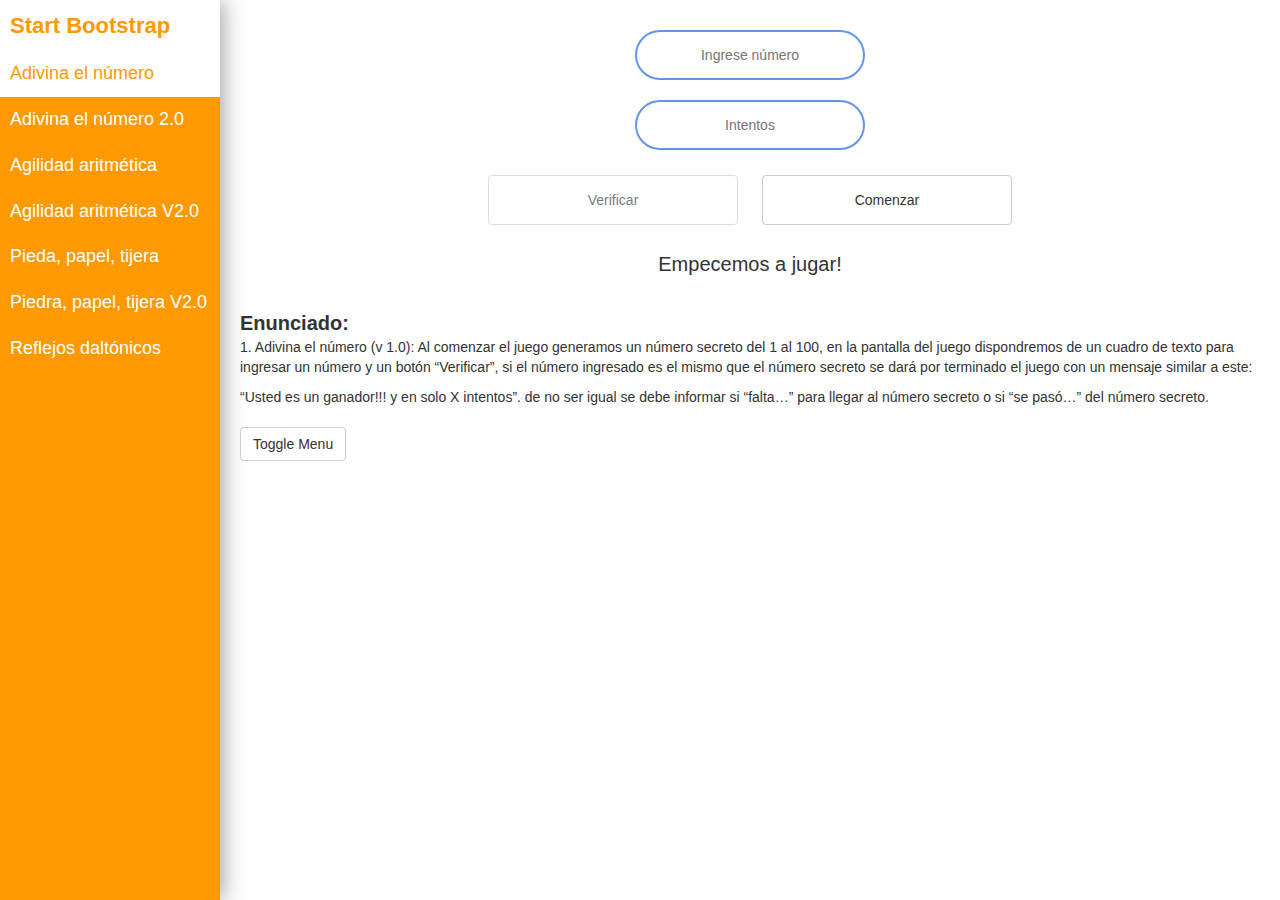
<file: adivinaElNumero.html>
<!DOCTYPE html>
<html lang="en">
    <head>
        <meta charset="utf-8">
        <meta http-equiv="X-UA-Compatible" content="IE=edge">
        <meta name="viewport" content="width=device-width, initial-scale=1">
        <meta name="description" content="">
        <meta name="author" content="">

        <title>Simple Sidebar - Start Bootstrap Template</title>

        <link href="css/bootstrap.min.css" rel="stylesheet">
        <link href="css/simple-sidebar.css" rel="stylesheet">
    </head>

    <body>

        <div id="wrapper">
            <!-- Sidebar -->
            <div id="sidebar-wrapper">
                <span class=items-content>
                    <ul class="sidebar-nav">
                        <li class="sidebar-brand title"> <a href="index.html"> Start Bootstrap </a> </li>

                        <li> <a class="active" href="adivinaElNumero.html"> Adivina el número </a> </li>

                        <li> <a href="adivinaElNumero2.html"> Adivina el número 2.0 </a> </li>

                        <li> <a href="agilidadAritmetica.html"> Agilidad aritmética </a> </li>

                        <li> <a href="agilidadAritmetica2.html"> Agilidad aritmética V2.0 </a> </li>

                        <li> <a href="piedraPapelTijera.html"> Pieda, papel, tijera </a> </li>

                        <li> <a href="piedraPapelTijera2.html"> Piedra, papel, tijera V2.0 </a> </li>

                        <li> <a href="reflejosDaltonicos.html"> Reflejos daltónicos </a></li>
                    </ul>
                </span>
            </div>

            <!-- Page Content -->
            <div id="sidebar-content" class="">
                <div class="game-content">
                    <div class=data-input-wrapper>
                        <form id="FormIngreso">
                            <span class="input-text">
                                <input type="text"  placeholder="Ingrese número" id="numero" class="number">
                            </span>
                            <span class="input-text">
                                <input type="text"  placeholder="Intentos" readonly id="intentos" class="intent">
                            </span>
                        </form>
                    </div>

                    <div class="buttons-wrapper">
                        <span class="button">
                            <button class="MiBotonUTN verify-button btn btn-default" disabled="true">Verificar</button>
                        </span>
                        <span class="button">
                            <button class="MiBotonUTN start-button btn btn-default" >Comenzar</button>
                        </span>
                    </div>

                    <div class="message-content">
                        <span class="user-message"> Empecemos a jugar! </span>                    
                    </div>
                </div>

                <div class="game-test" style="display:none">
                    <span class="text">Value: </span>
                    <span class="value"> </span>
                </div>

                <div class="game-rules">
                    <span class="title">Enunciado:</span>
                    <span class=text-content>
                        <p class="text">
                            1.  Adivina el número (v 1.0):
                            Al comenzar el juego generamos un número secreto del 1 al 100, en la pantalla del juego dispondremos de un cuadro de texto para ingresar un número y un botón “Verificar”, si el número ingresado es el mismo que el número secreto se dará por terminado el juego con un mensaje similar a este: 
                        </p>
                        <p>
                            “Usted es un ganador!!! y en solo X intentos”.
                            de no ser igual se debe informar si 
                            “falta…”  para llegar al número secreto  o si 
                            “se pasó…”  del número secreto.
                        </p>
                    </span>
                </div>

    			<div class="game-actions">
                    <span class="actions-content">
                        <a href="#menu-toggle" class="btn btn-default" id="menu-toggle">Toggle Menu</a>
                    </span>
    			</div>
            </div>
        </div>

        <script src="js/jquery.js"></script>
        <script src="js/bootstrap.min.js"></script>
        <script type="text/javascript" src="js/adivinaElNumero.js"></script>

        <script>
        $("#menu-toggle").click(function(e) {
            e.preventDefault();
            $("#wrapper").toggleClass("toggled");
        });
        </script>

    </body>
</html>
</file>
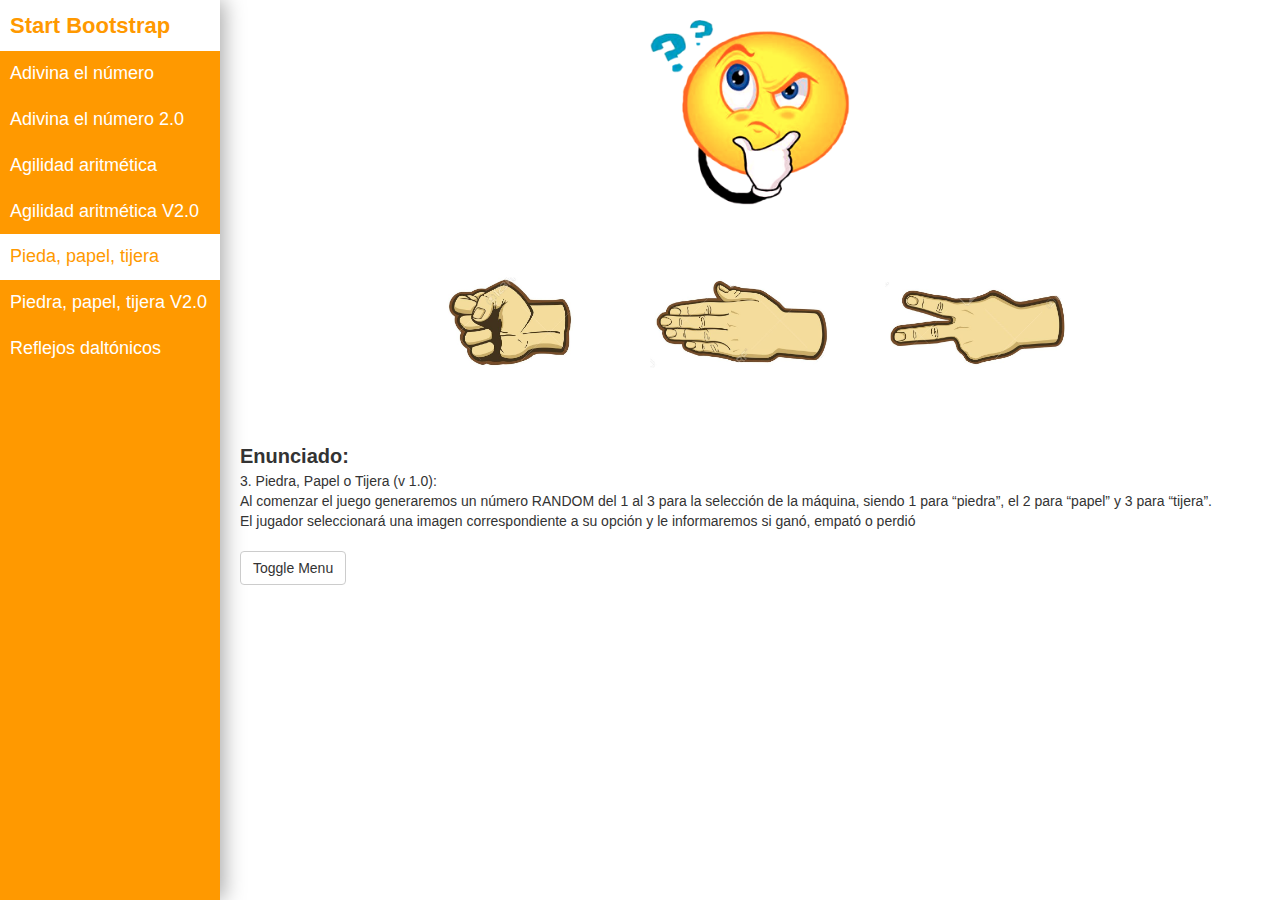
<file: piedraPapelTijera.html>
<!DOCTYPE html>
<html lang="en">
    <head>
        <meta charset="utf-8">
        <meta http-equiv="X-UA-Compatible" content="IE=edge">
        <meta name="viewport" content="width=device-width, initial-scale=1">
        <meta name="description" content="">
        <meta name="author" content="">

        <title>Simple Sidebar - Start Bootstrap Template</title>

        <link href="css/bootstrap.min.css" rel="stylesheet">
        <link href="css/simple-sidebar.css" rel="stylesheet">
    </head>

    <body>

        <div id="wrapper">
            <!-- Sidebar -->
            <div id="sidebar-wrapper">
                <span class=items-content>
                    <ul class="sidebar-nav">
                        <li class="sidebar-brand title"> <a href="index.html"> Start Bootstrap </a> </li>

                        <li> <a href="adivinaElNumero.html"> Adivina el número </a> </li>

                        <li> <a href="adivinaElNumero2.html"> Adivina el número 2.0 </a> </li>

                        <li> <a href="agilidadAritmetica.html"> Agilidad aritmética </a> </li>

                        <li> <a href="agilidadAritmetica2.html"> Agilidad aritmética V2.0 </a> </li>

                        <li> <a class="active" href="piedraPapelTijera.html"> Pieda, papel, tijera </a> </li>

                        <li> <a href="piedraPapelTijera2.html"> Piedra, papel, tijera V2.0 </a> </li>
                        
                        <li> <a href="reflejosDaltonicos.html"> Reflejos daltónicos </a></li>
                    </ul>
                </span>
            </div>

            <!-- Page Content -->

            <div id="sidebar-content" class="">
                <div class="game-content">
                    <div class=data-input-wrapper>
                        <form id="FormIngreso">
                            <span class="machine-content">
                                <span class="image">
                                    <img class="machine-image" src="img/pregunton.png" >
                                </span>
                            </span>

                            <span class="respuesta user-content">
                                 <span class="image">
                                   <img class="user-image" src="img/piedra.png">
                                </span>

                                <span class="image">
                                    <img class="user-image" src="img/papel.png">
                                </span>

                                <span class="image">
                                    <img class="user-image"  src="img/tijera.png">
                                </span>
                            </span>
                        </form>
                    </div>
                </div>

                <div class="game-rules">
                    <span class="title">Enunciado:</span>
                    <span class=text-content>
                        <p class="text">
                            3.  Piedra, Papel o Tijera (v 1.0):
                            </br>Al comenzar el juego generaremos un número RANDOM del 1 al 3 para la selección de la máquina, siendo 1 para “piedra”, el 2 para “papel” y 3 para “tijera”.
                            </br>El jugador seleccionará una imagen correspondiente a su opción  y le informaremos si ganó, empató o perdió
                        </p>
                    </span>
                </div>

                <div class="game-actions">
                    <span class="actions-content">
                        <a href="#menu-toggle" class="btn btn-default" id="menu-toggle">Toggle Menu</a>
                    </span>
                </div>
            </div>
        </div>

        <script src="js/jquery.js"></script>
        <script src="js/bootstrap.min.js"></script>
        <script type="text/javascript" src="js/piedraPapelTijera1.js"></script>

        <script>
        $("#menu-toggle").click(function(e) {
            e.preventDefault();
            $("#wrapper").toggleClass("toggled");
        });
        </script>

    </body>
</html>
</file>
<file: css/simple-sidebar.css>
html, body, #wrapper, #sidebar-wrapper, #sidebar-content{
    height: 100%;
}

#wrapper{
    display: table;
    width: 100%;
}

#wrapper.toggled #sidebar-wrapper{
    display: none !important;
    margin-left: 100px;
}

#sidebar-wrapper{
    display: table-cell;
    width: 15%;
    min-width: 220px;
    font-size: 20px;
    vertical-align: top;
    background: #FF9900;
    box-shadow: 4px 0px 20px #aaa;
}

#sidebar-wrapper .items-content {
    display: block;
}


#sidebar-wrapper .items-content ul {
    padding: 0px;
    margin: 0px;
    font-size: 18px;
}

#sidebar-wrapper .items-content ul li {
    list-style-type: none;
}

#sidebar-wrapper .items-content ul li a{
    display: block;
    padding: 10px;
    color: white;
}

#sidebar-wrapper .items-content ul li a:hover, .active{
    background: white;
    text-decoration: none !important;
    color: #FF9900 !important;
}

#sidebar-wrapper .items-content ul li.title{
    font-size: 22px;
    font-weight: bold;
}

#sidebar-content{
    display: table-cell;
    padding: 0px 20px;
}

.game-content{
    padding: 10px;
}

.game-content .data-input-wrapper{
    display: table;
    width: 100%;
}

.game-content .data-input-wrapper .input-text{
    display: block;
    margin: 20px 10px;
    text-align: center;
}

.game-content .data-input-wrapper .input-text input{
    height: 50px;
    width: 230px;
    text-align: center;
    border-radius: 30px;
    border: 2px solid;
    border-color: cornflowerblue;
}

.game-content .data-input-wrapper .reset{
    text-align: end;
    display: block;
    margin: 0px 10px;
}

.game-content .data-input-wrapper .reset button {
    width: 231px;
    height: 40px;
}

.game-content .data-input-wrapper .machine-content, .user-content {
    display: block;
    text-align: center;
}

.game-content .data-input-wrapper .machine-content {
    margin: 10px 0px 40px 0px;
}

.game-content .data-input-wrapper .machine-content .results-content {
    position: absolute;
    right: 0px;
    top: 2px;
}

.game-content .data-input-wrapper .machine-content .results-content p {
    width: 131px;
    text-align: left;
    display: inline-block;
    font-size: 25px;
    font-style: italic;
    margin-right: 10px;
}

.game-content .data-input-wrapper .machine-content .image {
    display: block;
} 

.game-content .data-input-wrapper .user-content .image:hover {
    -webkit-transform:scale(1.25); /* Safari and Chrome */
    -moz-transform:scale(1.25); /* Firefox */
    -ms-transform:scale(1.25); /* IE 9 */
    -o-transform:scale(1.25); /* Opera */
     transform:scale(1.25);
} 

.game-content .data-input-wrapper .image {
    display: inline-block;
    margin: 0px 15px;
}

.game-content .data-input-wrapper .image img {
    width: 200px;
}


.game-content .buttons-wrapper {
    text-align: center;
}

.game-content .buttons-wrapper .button {
    display: inline-block;
}

.game-content .buttons-wrapper .button button {
    width: 250px;
    height: 50px;
    margin: 5px 10px;   
}

.game-content .buttons-color-wrapper {
    display: block;
    text-align: center;
}

.game-content .buttons-color-wrapper button {
    width: 190px;
    height: 42px;
    color: white;
    font-weight: bold;
    border-radius: 7px;
    box-shadow: 5px 5px 7px #aaa;
    margin: 10px 10px;
}

.game-content .buttons-color-wrapper button:hover {
    -webkit-transform:scale(1.15); /* Safari and Chrome */
    -moz-transform:scale(1.15); /* Firefox */
    -ms-transform:scale(1.15); /* IE 9 */
    -o-transform:scale(1.15); /* Opera */
     transform:scale(1.15);
}

.game-content .message-content {
    display: block;
    text-align: center;
    margin-top: 20px;
    font-size: 20px;
}

.game-test {
    display: block;
    color: white;
    background: #CCC;
    padding: 10px;
    font-weight: bold;
    font-size: 16px;
    border-radius: 10px;
    margin: 10px 0px;
}

.game-rules {
    margin: 20px 0px;
}

.game-rules .title {
    font-size: 20px;
    font-weight: bold;
}

.game-rules .text-content {
    display: block;
}

.game-actions .actions-content {
    display: block;
    margin: 10px 0px;
}

.game-wrapper {
    display: table;
    width: 100%;
}

.game-wrapper .game-descriptions {    
    display: table-cell;
    width: 50%;
    vertical-align: top;
}

.game-wrapper .game-animations {
    display: table-cell;
    width: 50%;
    vertical-align: middle;
    text-align: center;
}

.game-wrapper .game-animations .animations-image {
    display: block;
    padding: 10px;
}


.game-wrapper .game-animations .animations-image p {
    font-size: 30px;
    font-weight: bold;
    font-style: italic;
}

.game-wrapper .game-animations .animations-image .image{
    width: 70%;
    max-width: 450px;
    border-radius: 100%;
}
</file>
